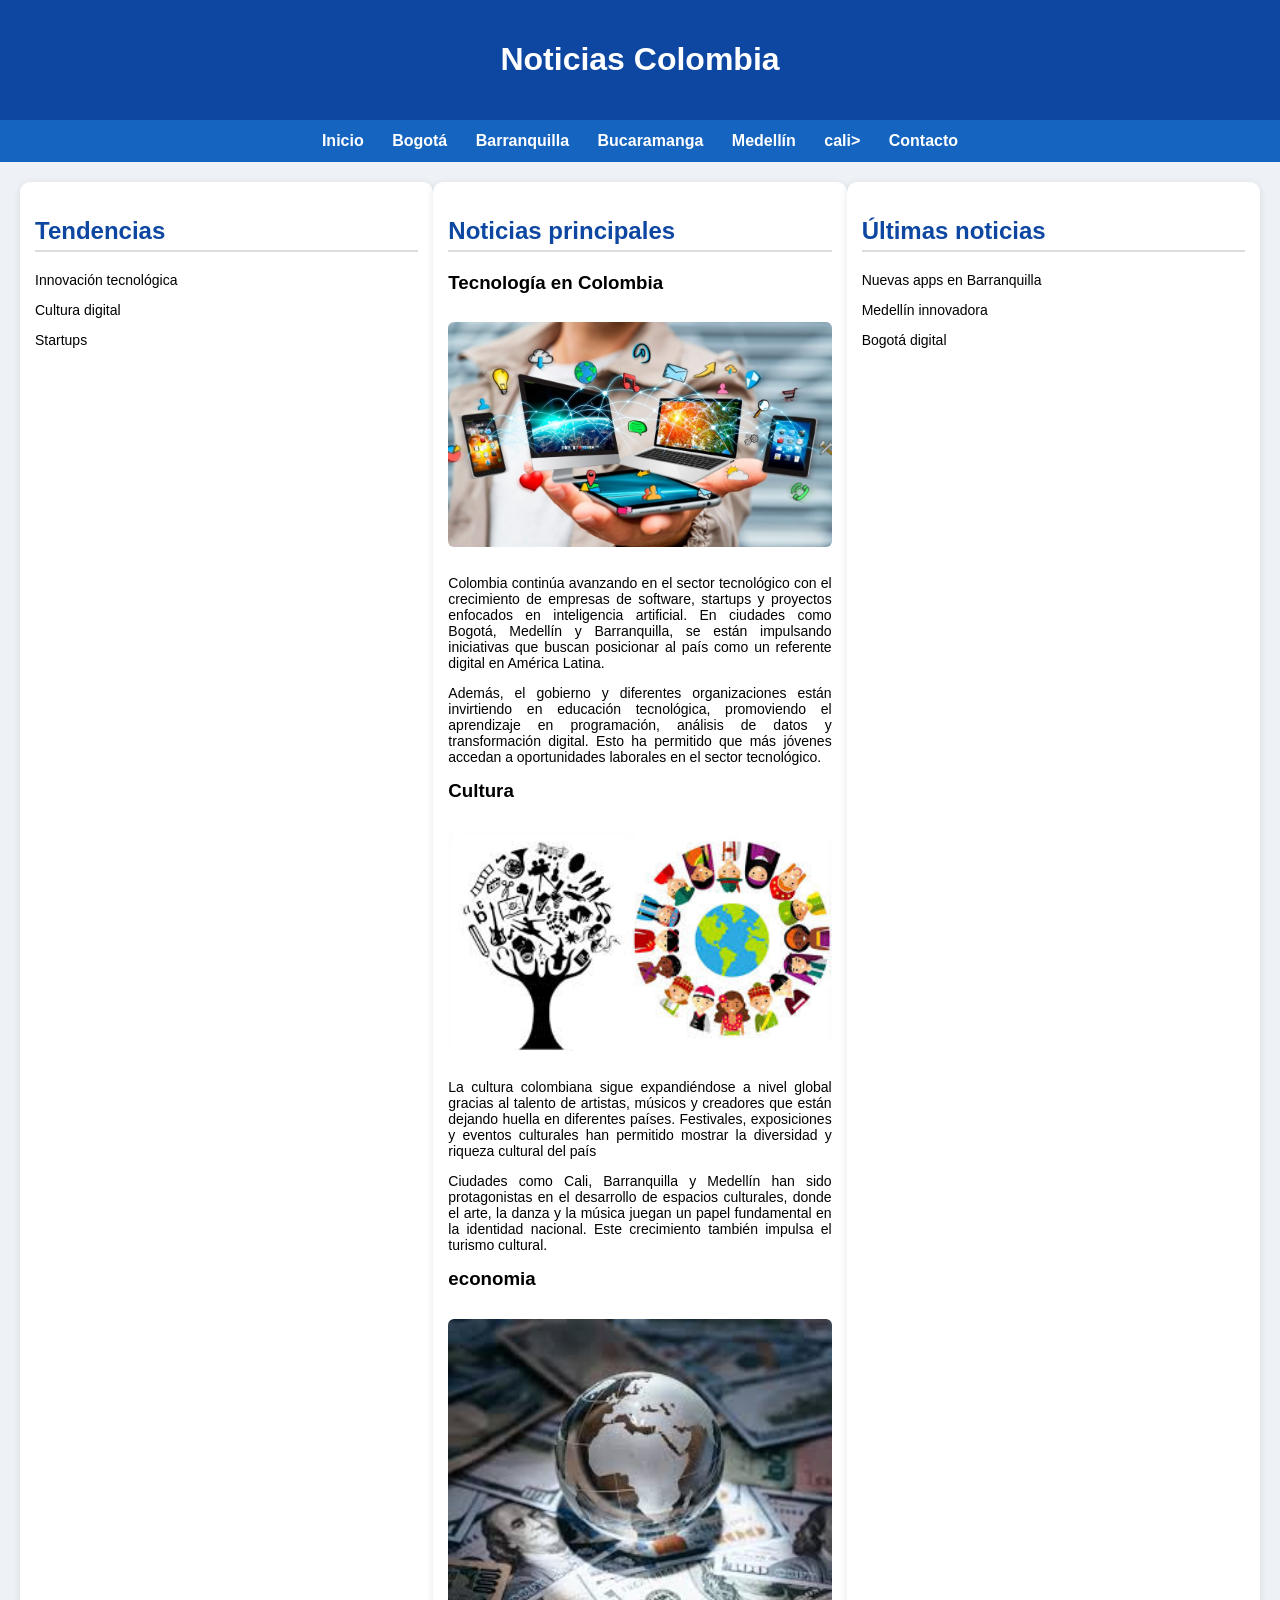
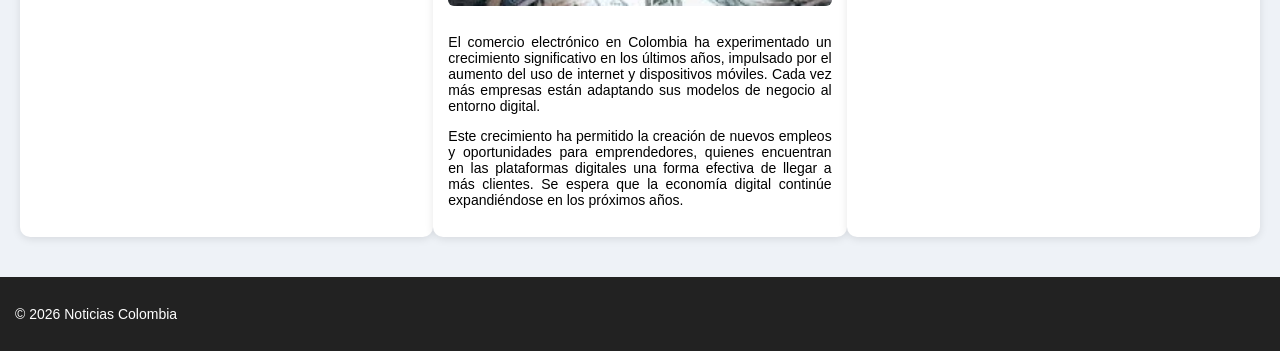
<file: index.html>
<!DOCTYPE html>
<html lang="es">
<head>
    <meta charset="UTF-8">
    <title>Noticias Colombia</title>
    <link rel="stylesheet" href="CSS/styles.css">
</head>
<body>

<header>
    <h1>Noticias Colombia</h1>
</header>

<nav>
    <a href="index.html">Inicio</a>
    <a href="bogota.html">Bogotá</a>
    <a href="barranquilla.html">Barranquilla</a>
    <a href="bucaramanga.html">Bucaramanga</a>
    <a href="medellin.html">Medellín</a>
    <a href="cali.html">cali>
    <a href="contactos.html">Contacto</a>
</nav>

<section class="contenedor">

    <!-- Columna izquierda -->
    <div class="columna">
        <h2>Tendencias</h2>
        <p>Innovación tecnológica</p>
        <p>Cultura digital</p>
        <p>Startups</p>
    </div>

    <!-- Columna centro -->
    <div class="columna">
        <h2>Noticias principales</h2>

        <h3>Tecnología en Colombia</h3>
        <img src="IMG/tecologia.jpg" alt="">
        <p>Colombia continúa avanzando en el sector tecnológico con el crecimiento de empresas 
       de software, startups y proyectos enfocados en inteligencia artificial. En ciudades 
       como Bogotá, Medellín y Barranquilla, se están impulsando iniciativas que buscan 
       posicionar al país como un referente digital en América Latina.</p>

       <p>Además, el gobierno y diferentes organizaciones están invirtiendo en educación 
           tecnológica, promoviendo el aprendizaje en programación, análisis de datos y 
          transformación digital. Esto ha permitido que más jóvenes accedan a oportunidades 
         laborales en el sector tecnológico.</p>
       

        <h3>Cultura</h3>
        <img src="IMG/cultura.jpg" alt="">
        <p>La cultura colombiana sigue expandiéndose a nivel global gracias al talento de artistas, 
          músicos y creadores que están dejando huella en diferentes países. Festivales, exposiciones 
          y eventos culturales han permitido mostrar la diversidad y riqueza cultural del país</p>

          <p>Ciudades como Cali, Barranquilla y Medellín han sido protagonistas en el desarrollo 
         de espacios culturales, donde el arte, la danza y la música juegan un papel fundamental 
          en la identidad nacional. Este crecimiento también impulsa el turismo cultural.</p>


          <h3>economia</h3>
        <img src="IMG/economia.jpg" alt="">
        <p>El comercio electrónico en Colombia ha experimentado un crecimiento significativo 
         en los últimos años, impulsado por el aumento del uso de internet y dispositivos móviles. 
           Cada vez más empresas están adaptando sus modelos de negocio al entorno digital.</p>

          <p>Este crecimiento ha permitido la creación de nuevos empleos y oportunidades para 
            emprendedores, quienes encuentran en las plataformas digitales una forma efectiva 
            de llegar a más clientes. Se espera que la economía digital continúe expandiéndose 
            en los próximos años.</p>

     </div>

    <!-- Columna derecha -->
    <div class="columna">
        <h2>Últimas noticias</h2>
        <p>Nuevas apps en Barranquilla</p>
        <p>Medellín innovadora</p>
        <p>Bogotá digital</p>
    </div>

</section>

<footer>
    <p>© 2026 Noticias Colombia</p>
</footer>

</body>
</html>
</file>
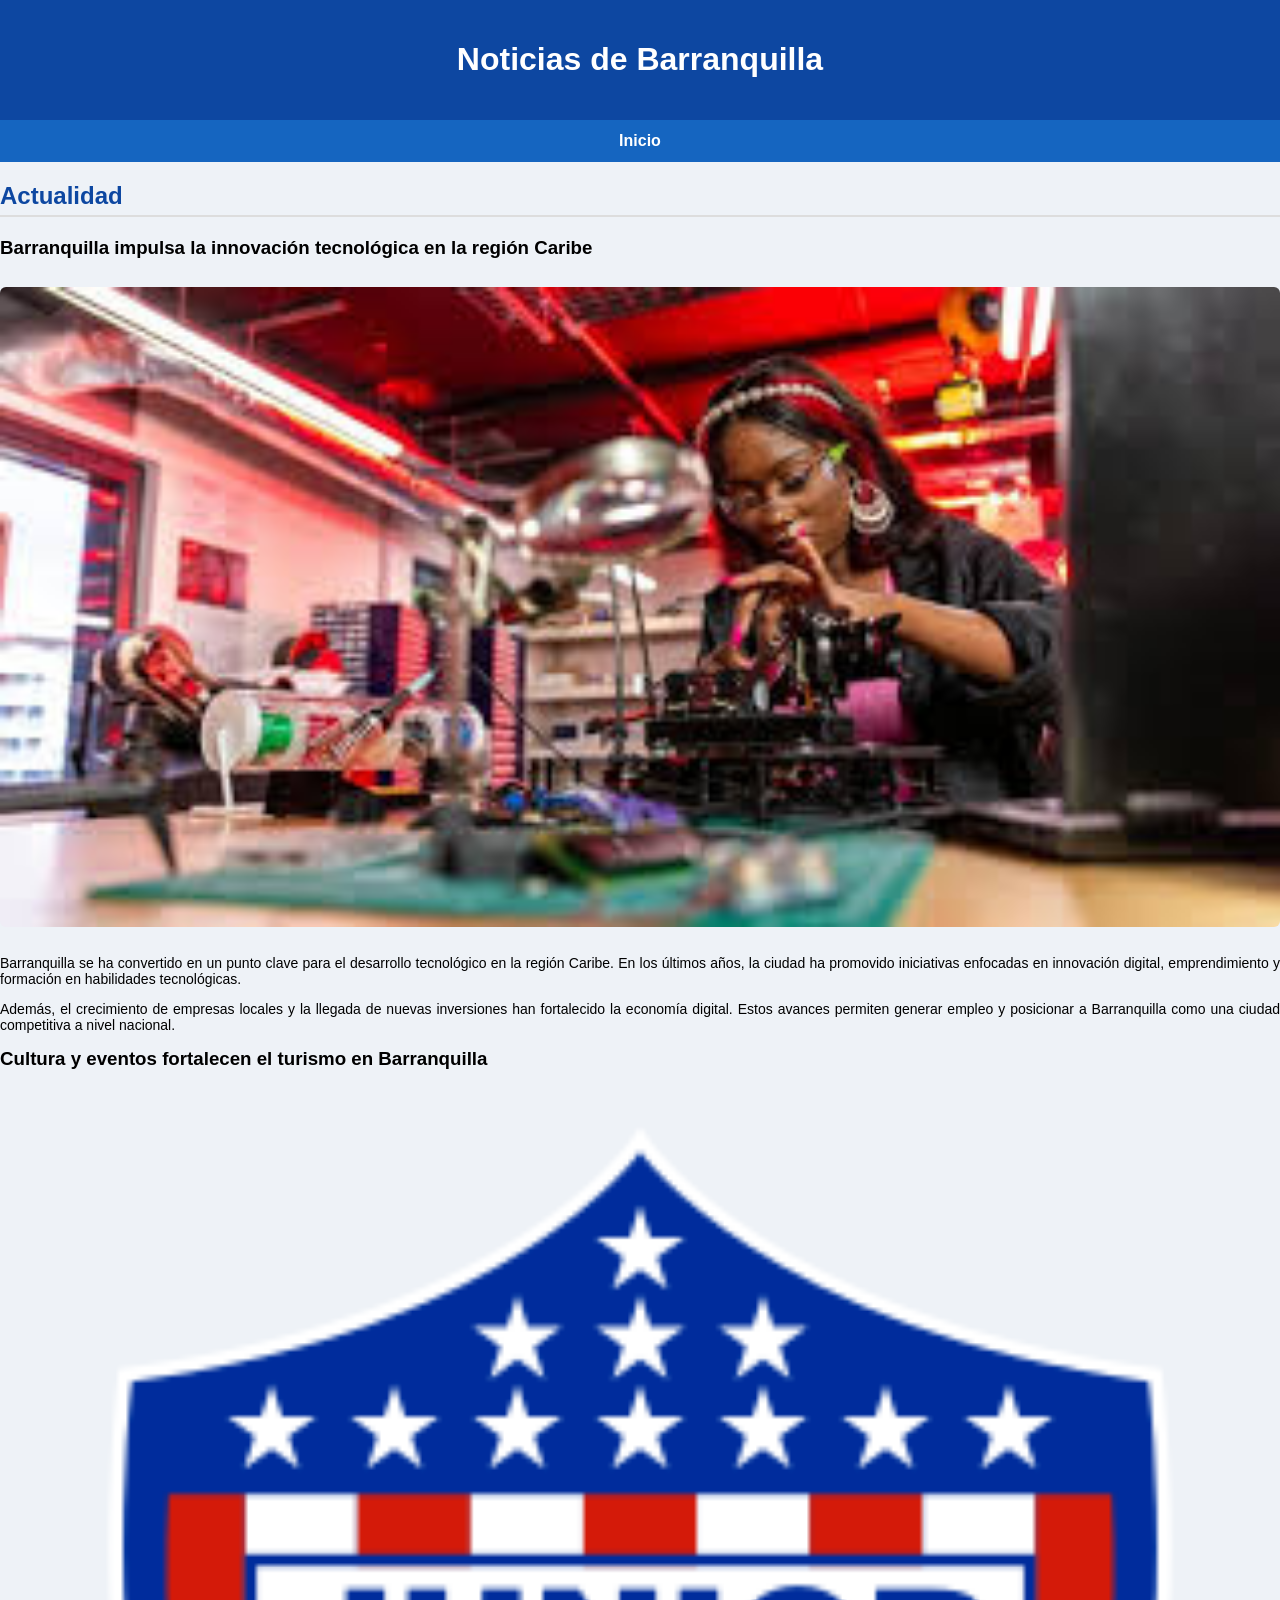
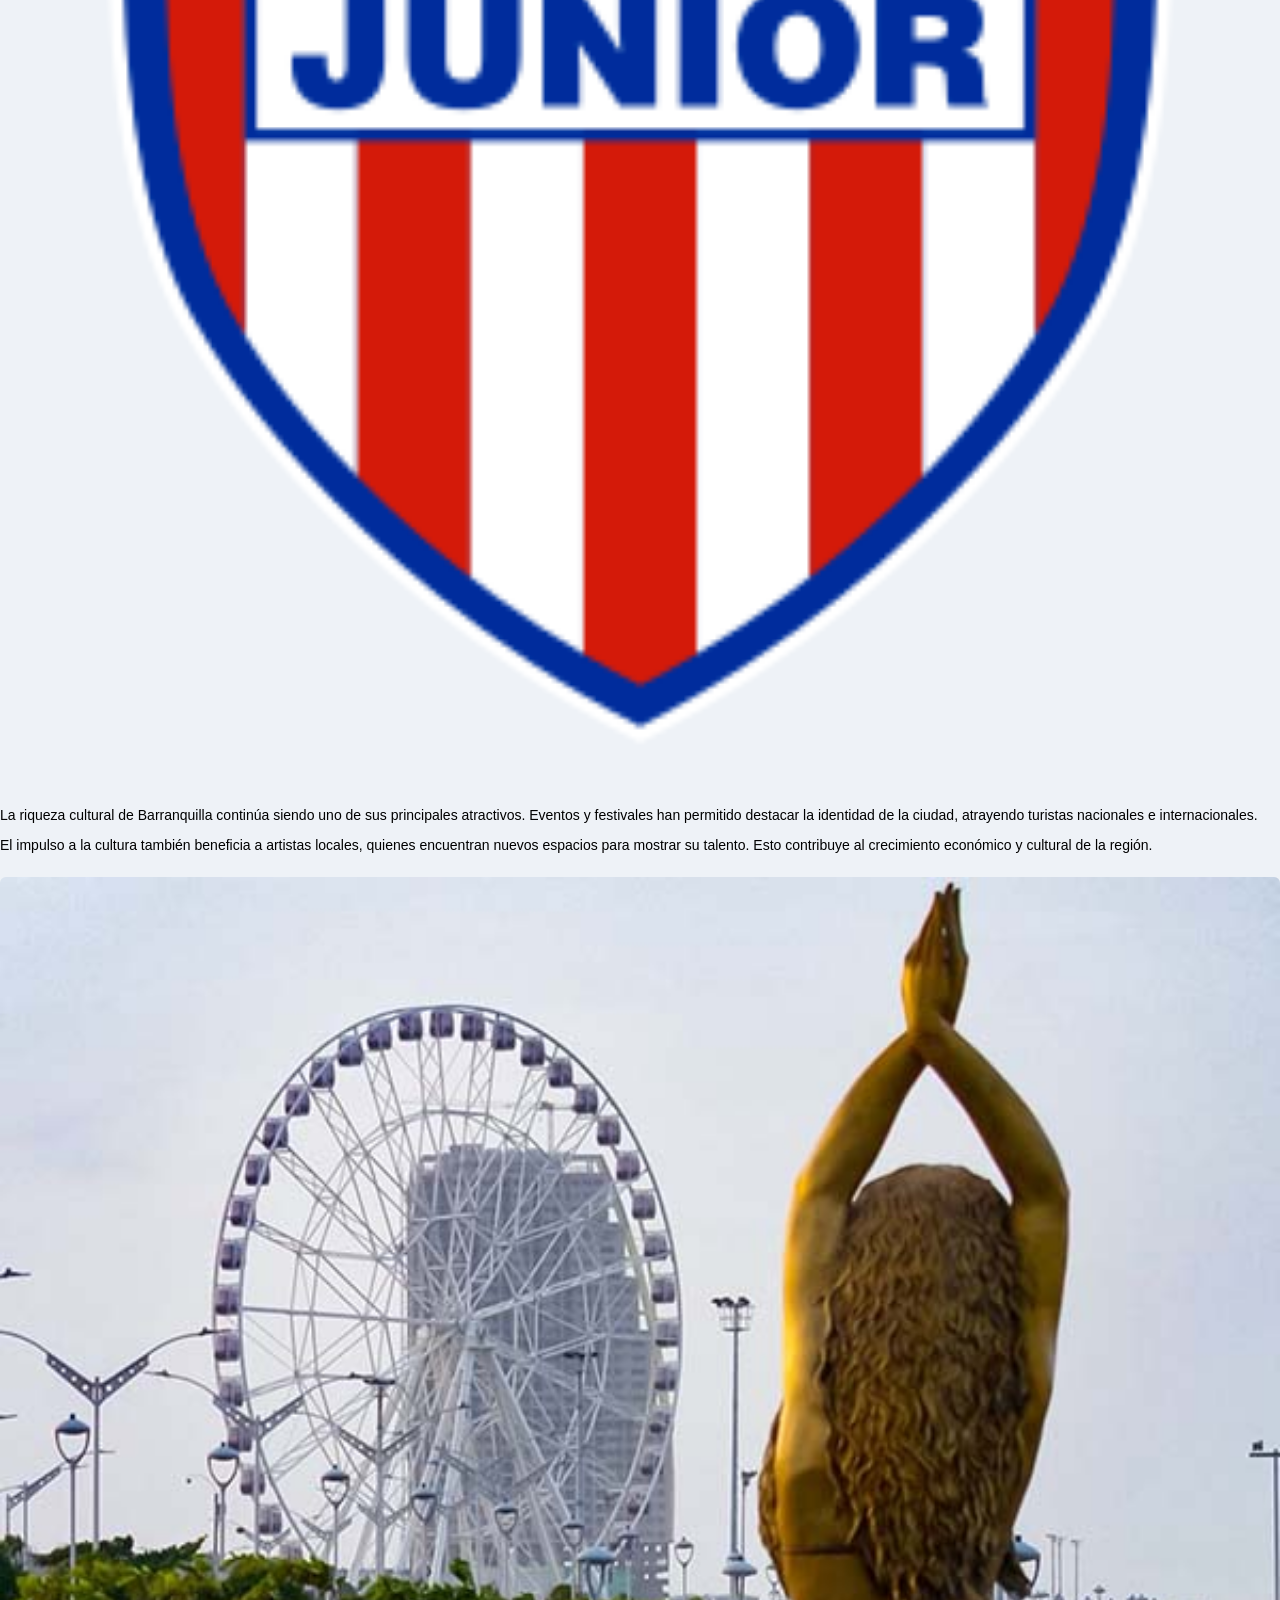
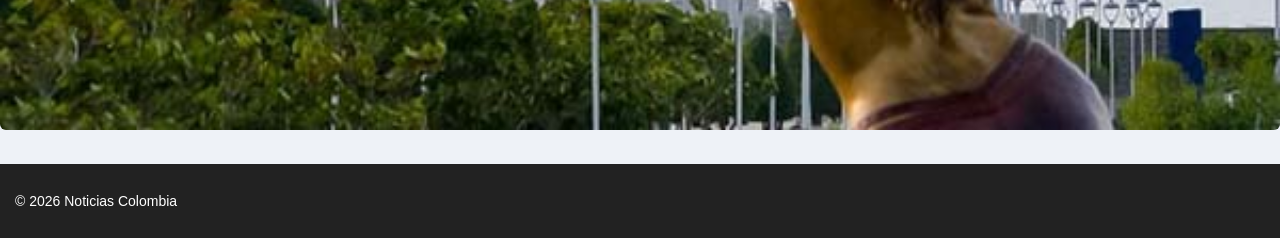
<file: barranquilla.html>
<!DOCTYPE html>
<html lang="es">
<head>
    <meta charset="UTF-8">
    <title>Barranquilla</title>
    <link rel="stylesheet" href="CSS/styles.css">
</head>
<body>

<header>
    <h1>Noticias de Barranquilla</h1>
</header>

<nav>
    <a href="index.html">Inicio</a>
</nav>

<section>
    <h2>Actualidad</h2>

     <h3>Barranquilla impulsa la innovación tecnológica en la región Caribe</h3>
     <img src="IMG/barranquilla.jpg" alt="">
     <p>Barranquilla se ha convertido en un punto clave para el desarrollo tecnológico en la región Caribe. 
     En los últimos años, la ciudad ha promovido iniciativas enfocadas en innovación digital, 
   emprendimiento y formación en habilidades tecnológicas.</p>

    <p> Además, el crecimiento de empresas locales y la llegada de nuevas inversiones han fortalecido 
     la economía digital. Estos avances permiten generar empleo y posicionar a Barranquilla como una 
   ciudad competitiva a nivel nacional.</p>

     <h3>Cultura y eventos fortalecen el turismo en Barranquilla</h3>
     <img src="IMG/ESCUDO_JUNIOR.svg.png" alt="">
     <p>La riqueza cultural de Barranquilla continúa siendo uno de sus principales atractivos. 
    Eventos y festivales han permitido destacar la identidad de la ciudad, atrayendo turistas 
    nacionales e internacionales.</p>

     <p>El impulso a la cultura también beneficia a artistas locales, quienes encuentran nuevos 
     espacios para mostrar su talento. Esto contribuye al crecimiento económico y cultural 
     de la región.</p>
      <img src="IMG/rueda.jpg" alt="">

</section>

<footer>
    <p>© 2026 Noticias Colombia</p>
</footer>

</body>
</html>
</file>
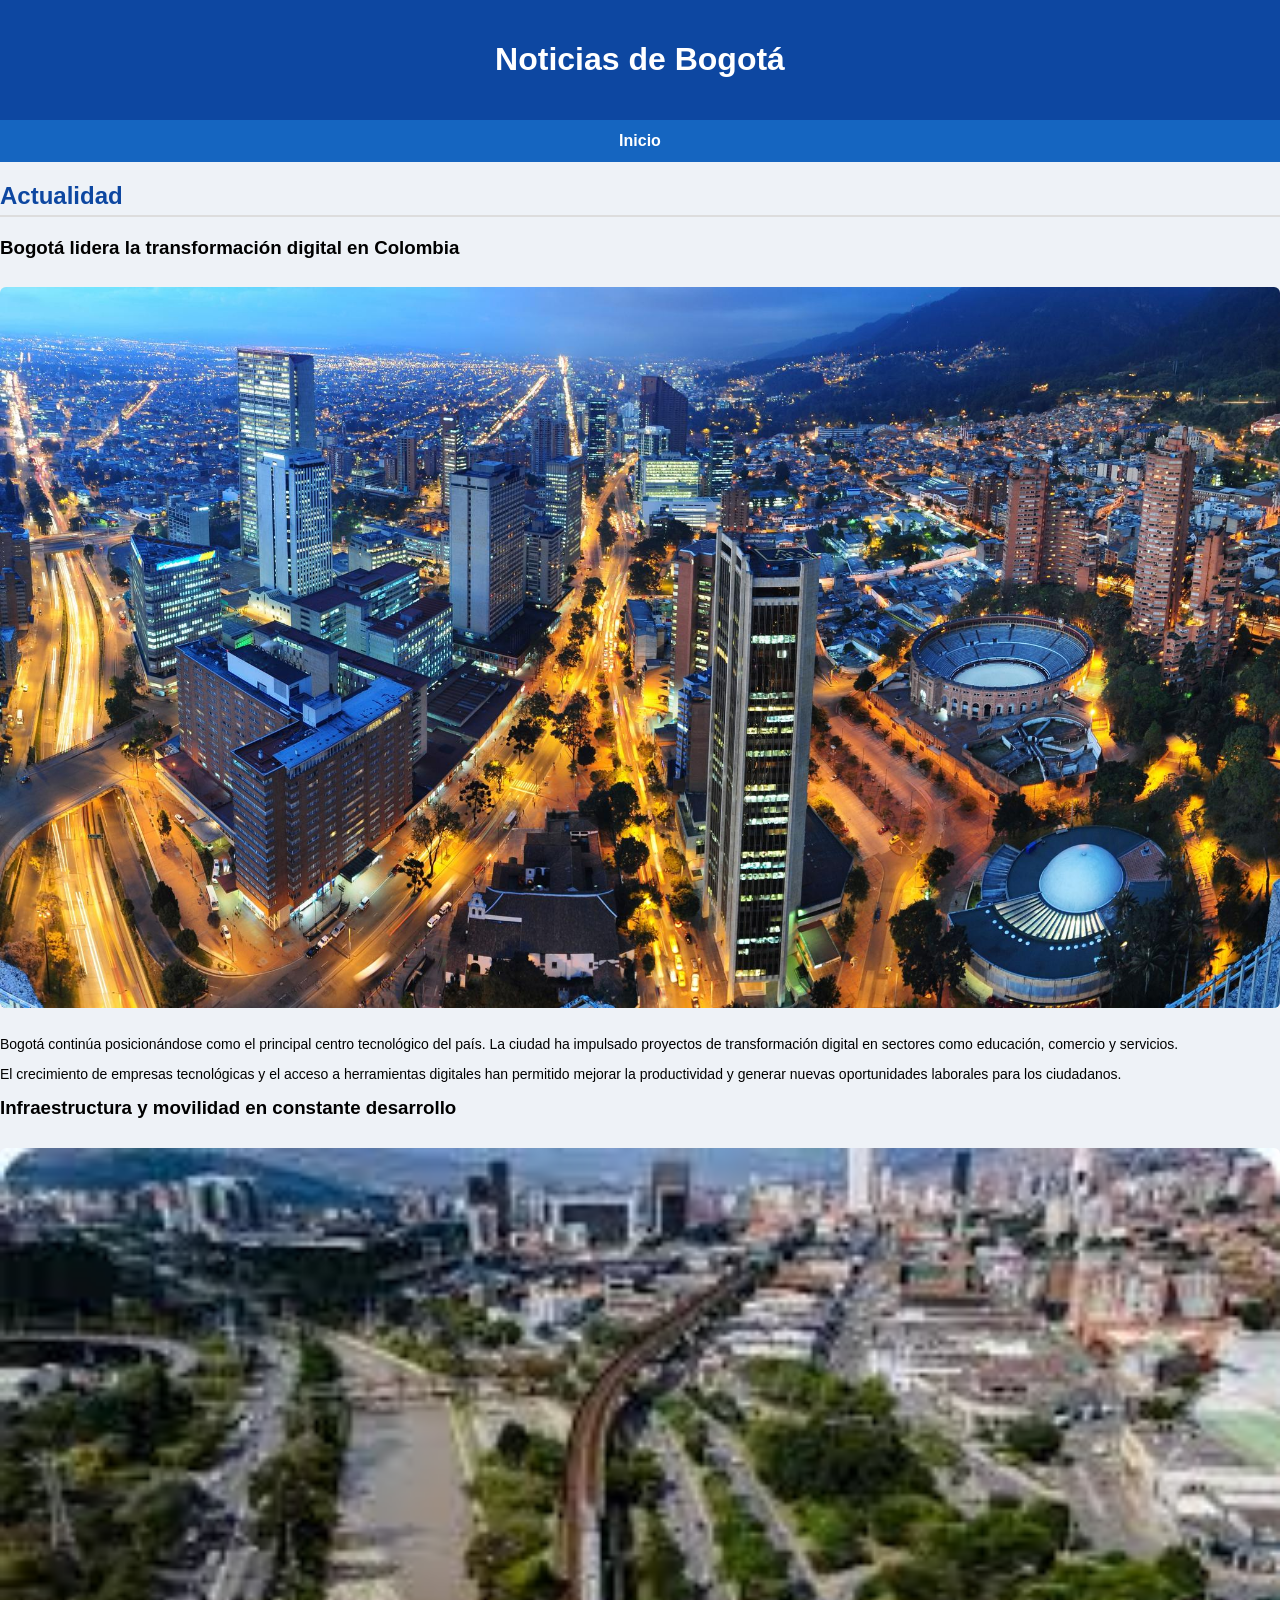
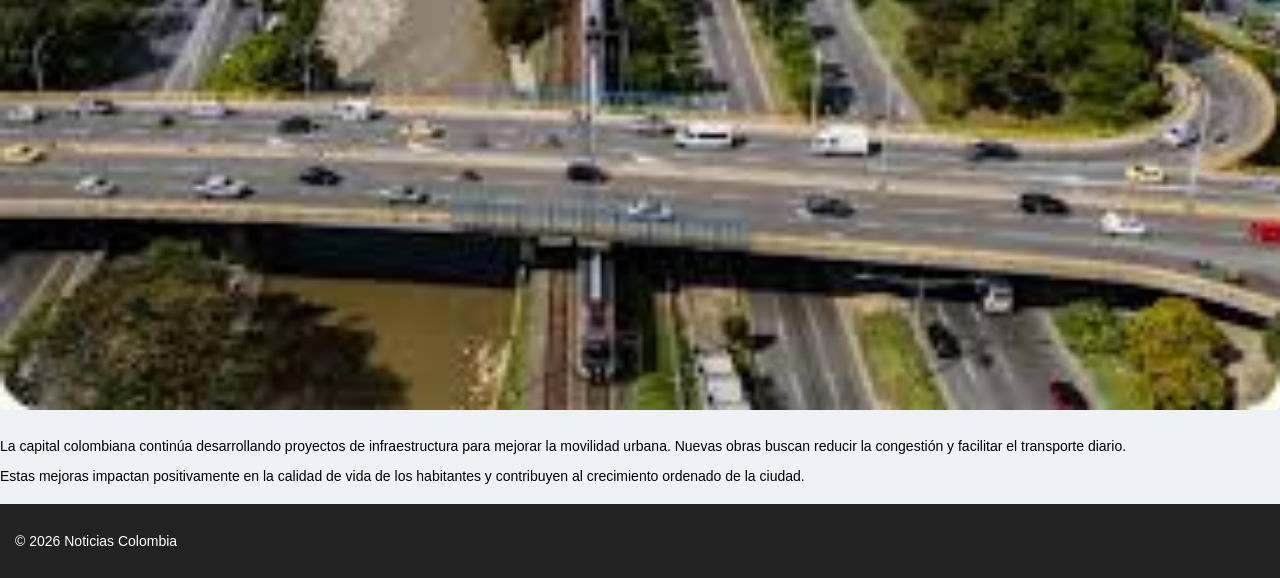
<file: bogota.html>
<!DOCTYPE html>
<html lang="es">
<head>
    <meta charset="UTF-8">
    <title>Bogotá</title>
    <link rel="stylesheet" href="CSS/styles.css">
</head>
<body>

<header>
    <h1>Noticias de Bogotá</h1>
</header>

<nav>
    <a href="index.html">Inicio</a>
</nav>

<section>
    <h2>Actualidad</h2>

    <h3>Bogotá lidera la transformación digital en Colombia</h3>
     <img src="IMG/bogota.jpg" alt="">
      <p>Bogotá continúa posicionándose como el principal centro tecnológico del país. La ciudad ha 
      impulsado proyectos de transformación digital en sectores como educación, comercio y servicios.</p>

      <p>El crecimiento de empresas tecnológicas y el acceso a herramientas digitales han permitido 
      mejorar la productividad y generar nuevas oportunidades laborales para los ciudadanos.</p>

    <h3>Infraestructura y movilidad en constante desarrollo</h3>
     <img src="IMG/movilidadenbogota.jpg" alt="">
     <p>La capital colombiana continúa desarrollando proyectos de infraestructura para mejorar la 
       movilidad urbana. Nuevas obras buscan reducir la congestión y facilitar el transporte diario.</p>

     <p>Estas mejoras impactan positivamente en la calidad de vida de los habitantes y contribuyen 
      al crecimiento ordenado de la ciudad.</p>

</section>

<footer>
    <p>© 2026 Noticias Colombia</p>
</footer>

</body>
</html>
</file>
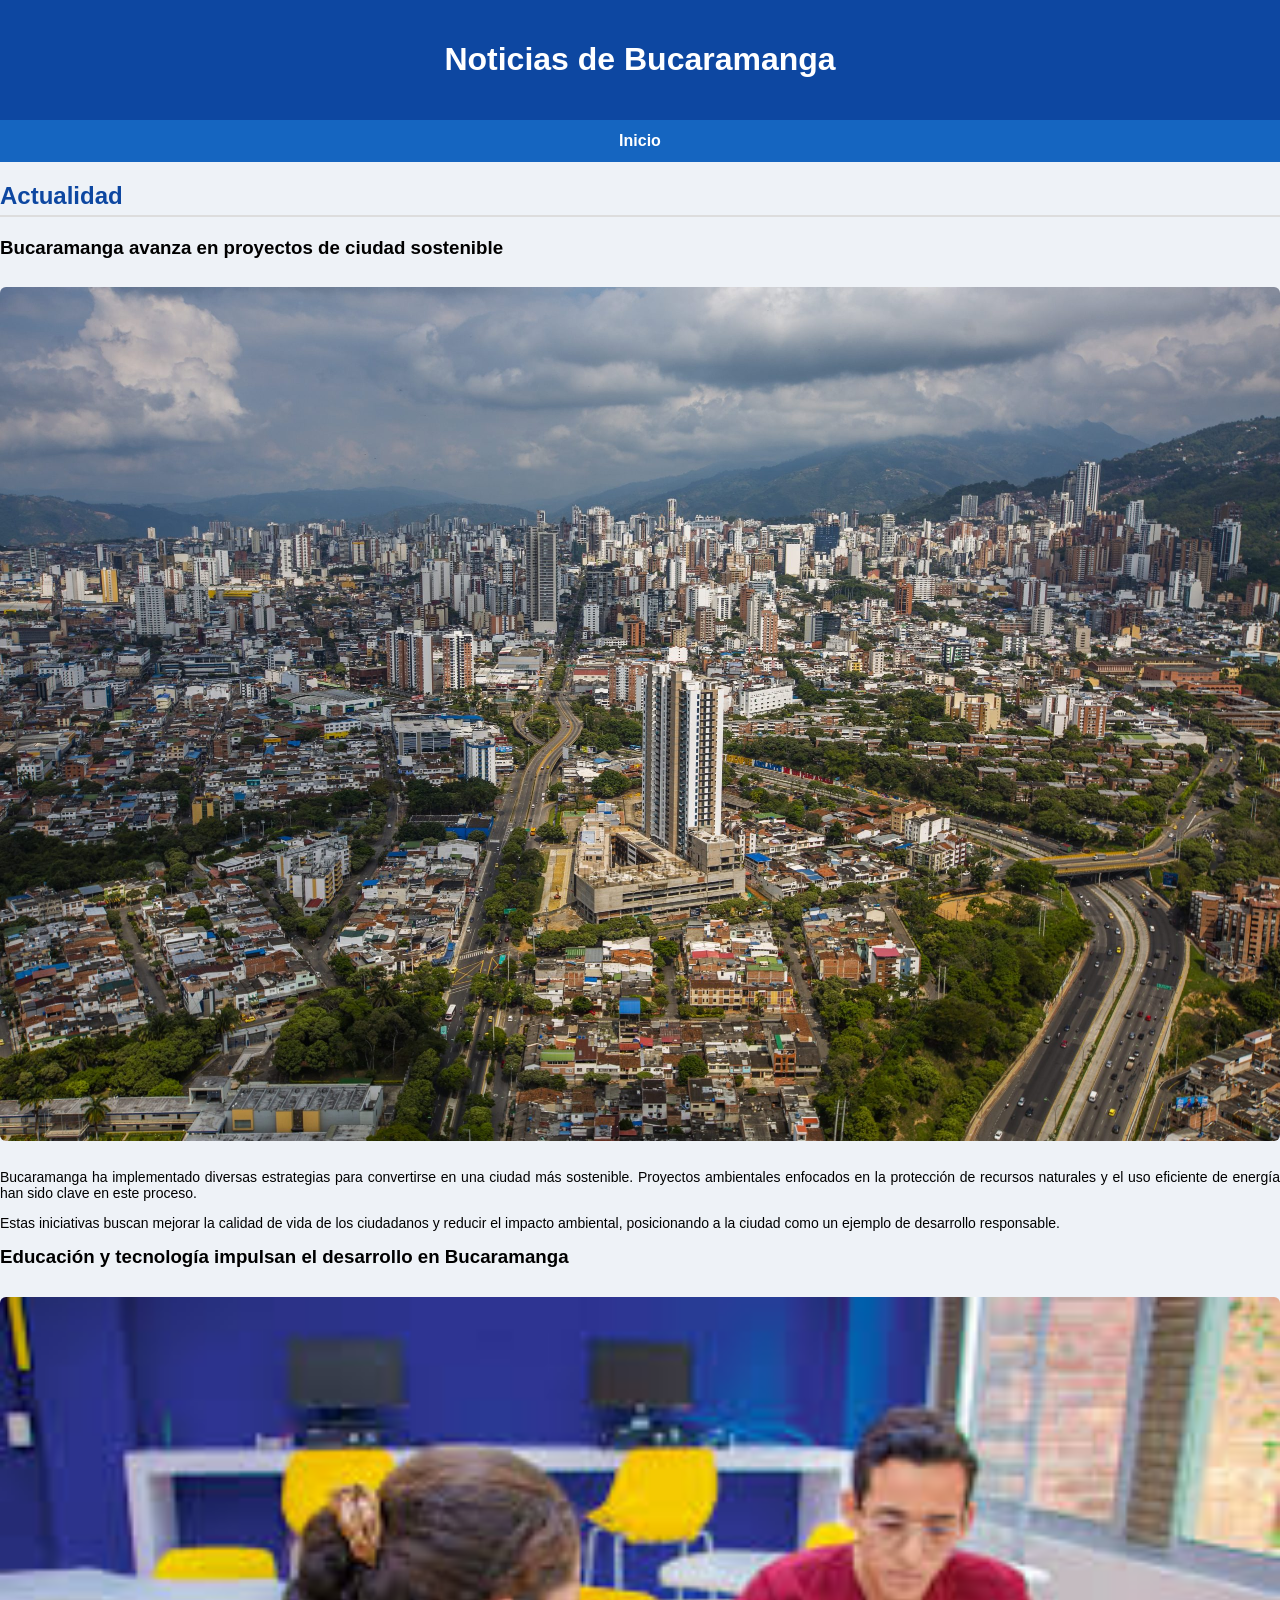
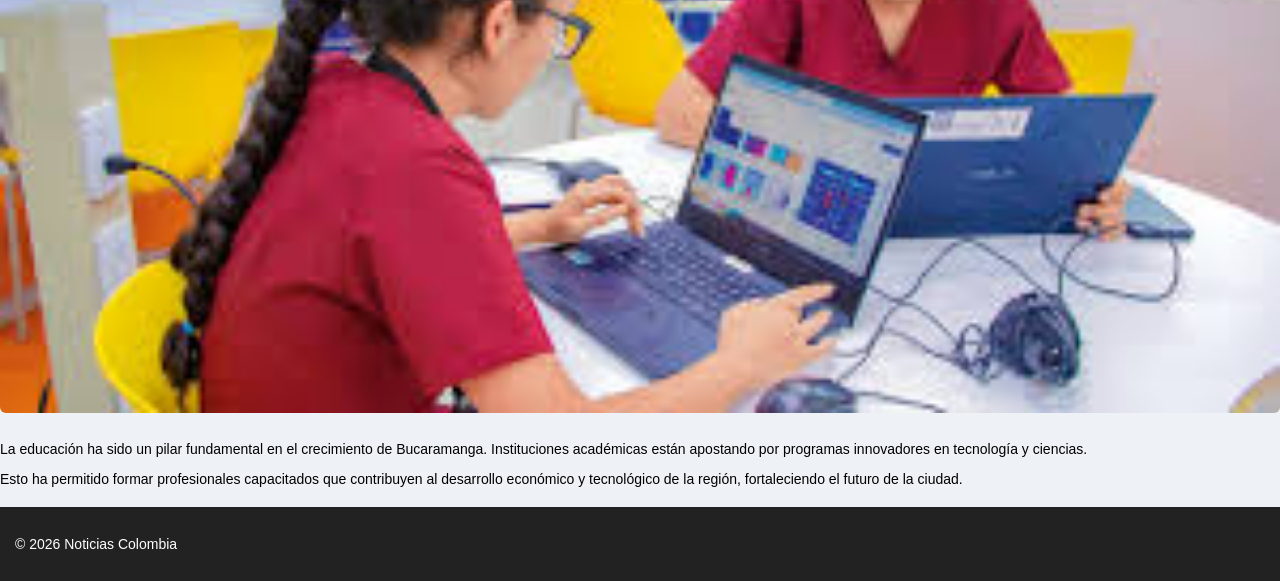
<file: bucaramanga.html>
<!DOCTYPE html>
<html lang="es">
<head>
    <meta charset="UTF-8">
    <title>Bucaramanga</title>
    <link rel="stylesheet" href="CSS/styles.css">
</head>
<body>

<header>
    <h1>Noticias de Bucaramanga</h1>
</header>

<nav>
    <a href="index.html">Inicio</a>
</nav>

<section>
    <h2>Actualidad</h2>

    <h3>Bucaramanga avanza en proyectos de ciudad sostenible</h3>
      <img src="IMG/bucaramanga.jpg" alt="">
      <p>Bucaramanga ha implementado diversas estrategias para convertirse en una ciudad más sostenible. 
      Proyectos ambientales enfocados en la protección de recursos naturales y el uso eficiente de 
      energía han sido clave en este proceso.</p>

     <p>Estas iniciativas buscan mejorar la calidad de vida de los ciudadanos y reducir el impacto 
     ambiental, posicionando a la ciudad como un ejemplo de desarrollo responsable.</p>

    <h3>Educación y tecnología impulsan el desarrollo en Bucaramanga</h3>
     <img src="IMG/educacion-bucaramanga.jpg" alt="">
     <p>La educación ha sido un pilar fundamental en el crecimiento de Bucaramanga. Instituciones 
     académicas están apostando por programas innovadores en tecnología y ciencias.</p>

     <p>Esto ha permitido formar profesionales capacitados que contribuyen al desarrollo económico 
     y tecnológico de la región, fortaleciendo el futuro de la ciudad.</p>


</section>

<footer>
    <p>© 2026 Noticias Colombia</p>
</footer>

</body>
</html>
</file>
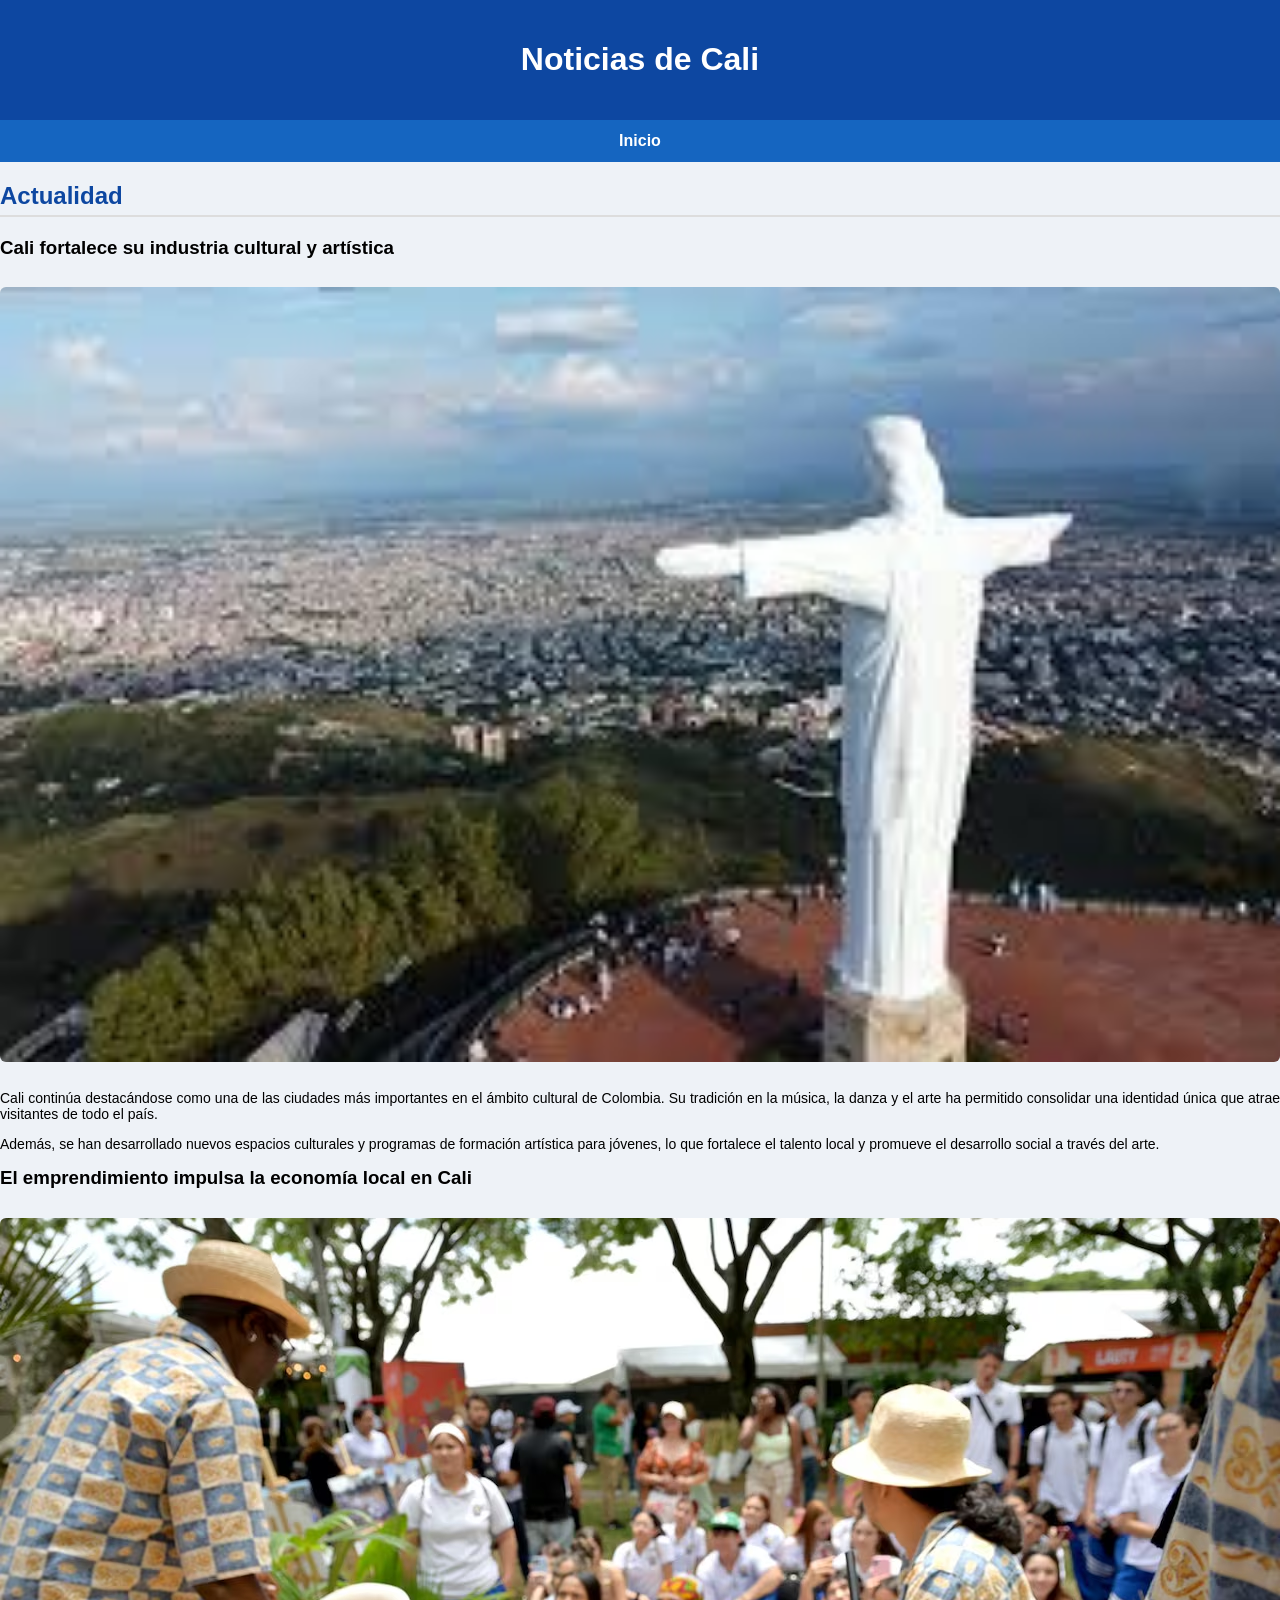
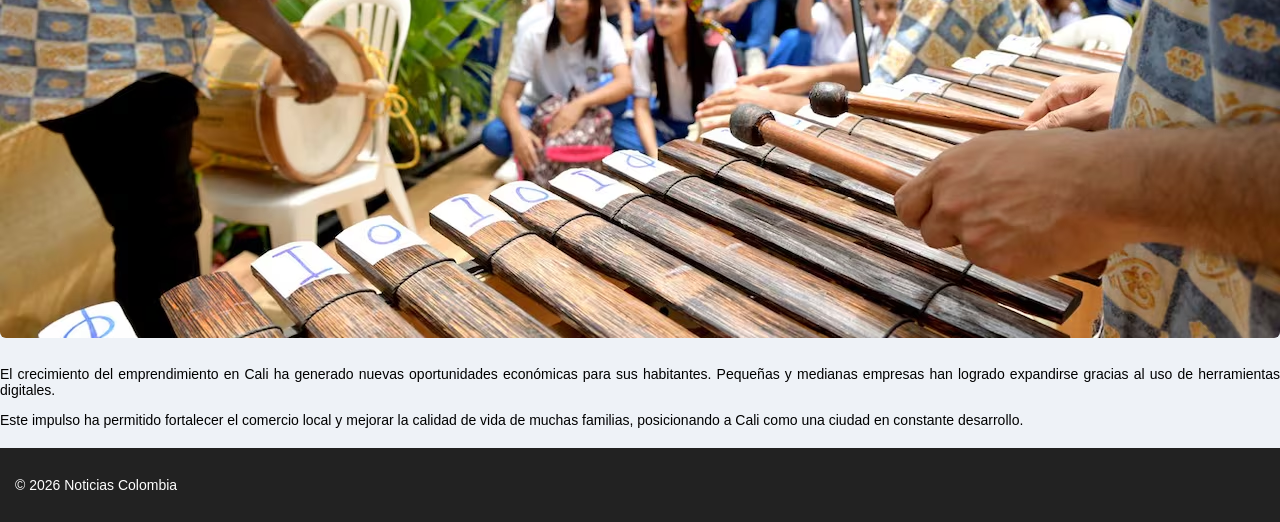
<file: cali.html>
<!DOCTYPE html>
<html lang="es">
<head>
    <meta charset="UTF-8">
    <title>Cali</title>
    <link rel="stylesheet" href="CSS/styles.css">
</head>
<body>

<header>
    <h1>Noticias de Cali</h1>
</header>

<nav>
    <a href="index.html">Inicio</a>
</nav>

<section>
    <h2>Actualidad</h2>

    
    <h3>Cali fortalece su industria cultural y artística</h3>
     <img src="IMG/cali.jpg" alt="">
       <p>Cali continúa destacándose como una de las ciudades más importantes en el ámbito cultural 
       de Colombia. Su tradición en la música, la danza y el arte ha permitido consolidar una 
      identidad única que atrae visitantes de todo el país. </p>

    <p> Además, se han desarrollado nuevos espacios culturales y programas de formación artística 
     para jóvenes, lo que fortalece el talento local y promueve el desarrollo social a través 
     del arte. </p>

    <h3>El emprendimiento impulsa la economía local en Cali</h3>
     <img src="IMG/industria cali.avif" alt="">
     <p>El crecimiento del emprendimiento en Cali ha generado nuevas oportunidades económicas para 
     sus habitantes. Pequeñas y medianas empresas han logrado expandirse gracias al uso de 
       herramientas digitales.</p>

     <p>Este impulso ha permitido fortalecer el comercio local y mejorar la calidad de vida de 
     muchas familias, posicionando a Cali como una ciudad en constante desarrollo.</p>


</section>

<footer>
    <p>© 2026 Noticias Colombia</p>
</footer>

</body>
</html>
</file>
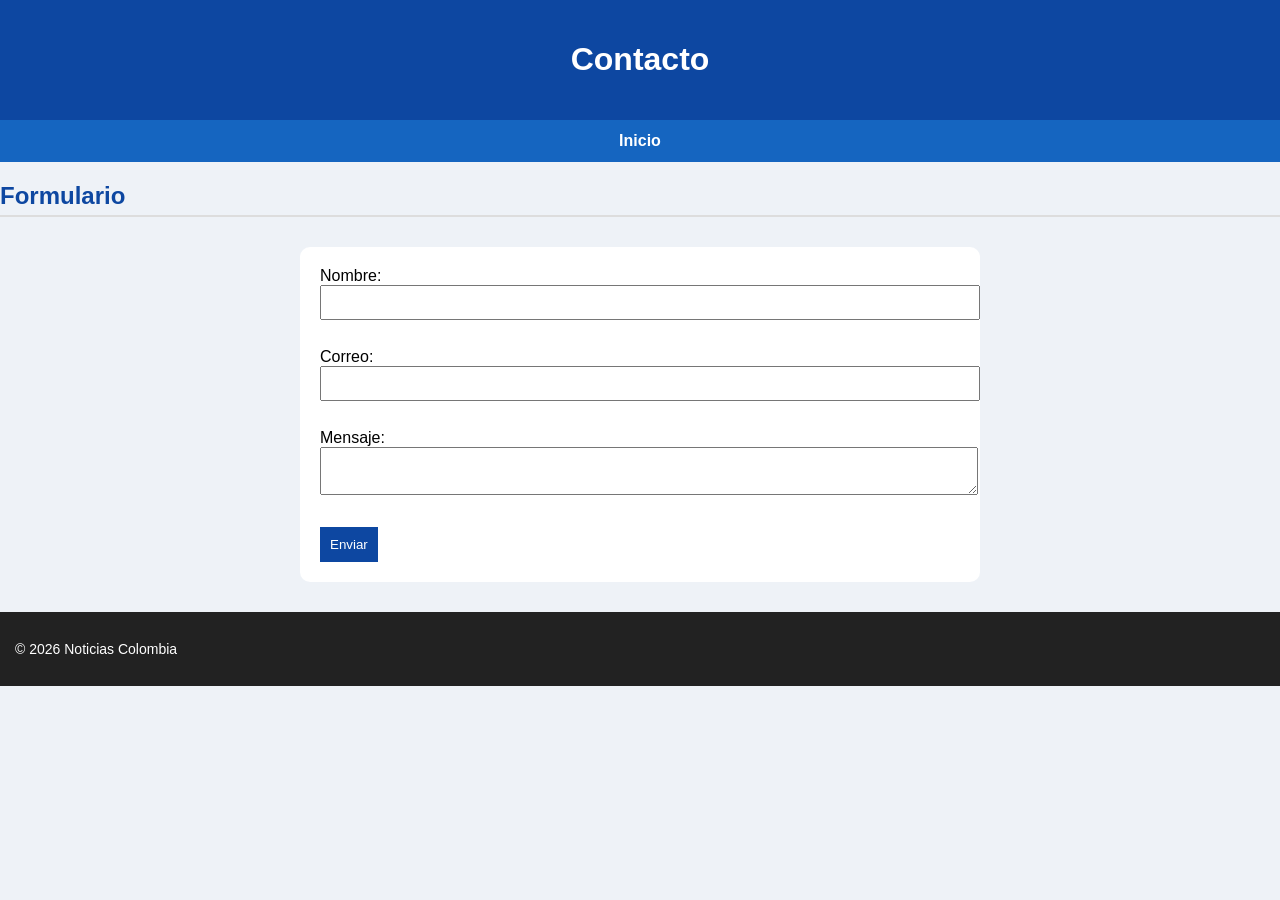
<file: contactos.html>
<!DOCTYPE html>
<html lang="es">
<head>
    <meta charset="UTF-8">
    <title>Contacto</title>
    <link rel="stylesheet" href="CSS/styles.css">
</head>
<body>

<header>
    <h1>Contacto</h1>
</header>

<nav>
    <a href="index.html">Inicio</a>
</nav>

<section>
    <h2>Formulario</h2>

    <form>
        <label>Nombre:</label><br>
        <input type="text"><br><br>

        <label>Correo:</label><br>
        <input type="email"><br><br>

        <label>Mensaje:</label><br>
        <textarea></textarea><br><br>

        <button type="submit">Enviar</button>
    </form>
</section>

<footer>
    <p>© 2026 Noticias Colombia</p>
</footer>

</body>
</html>
</file>
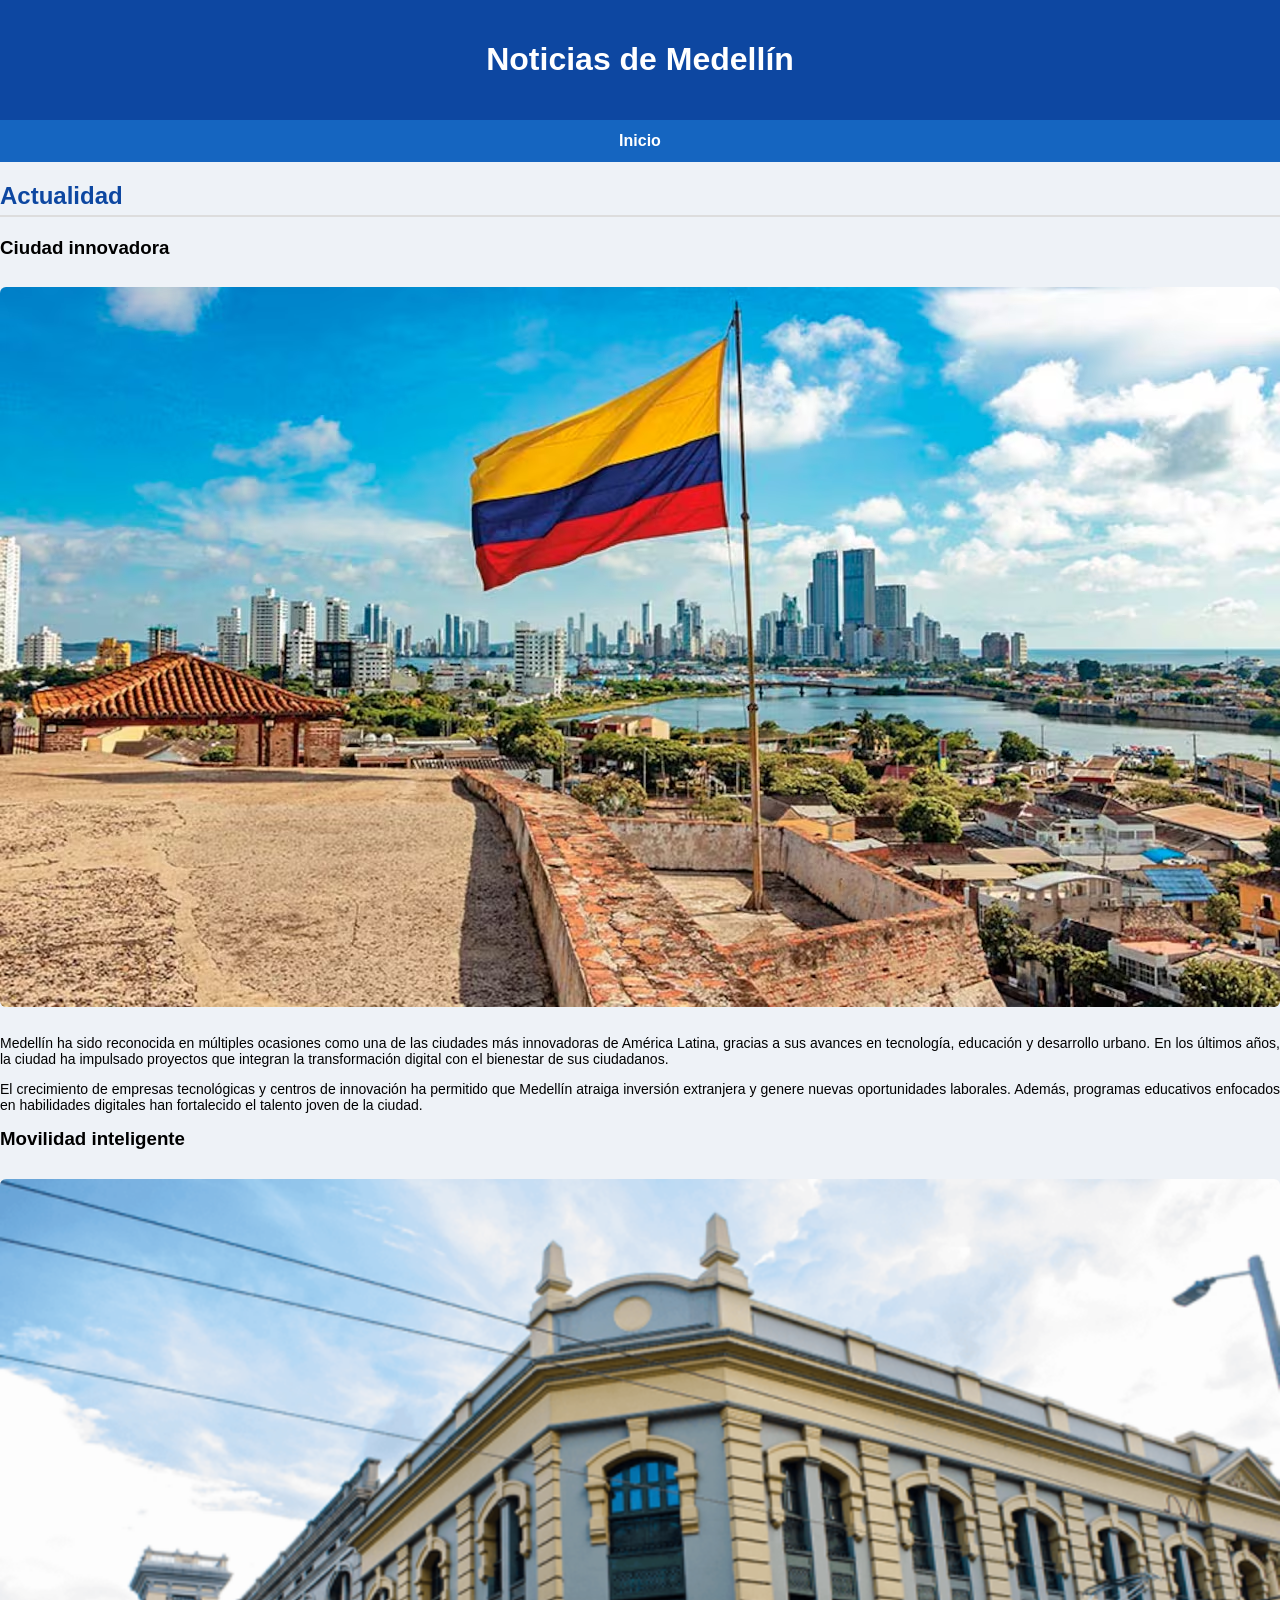
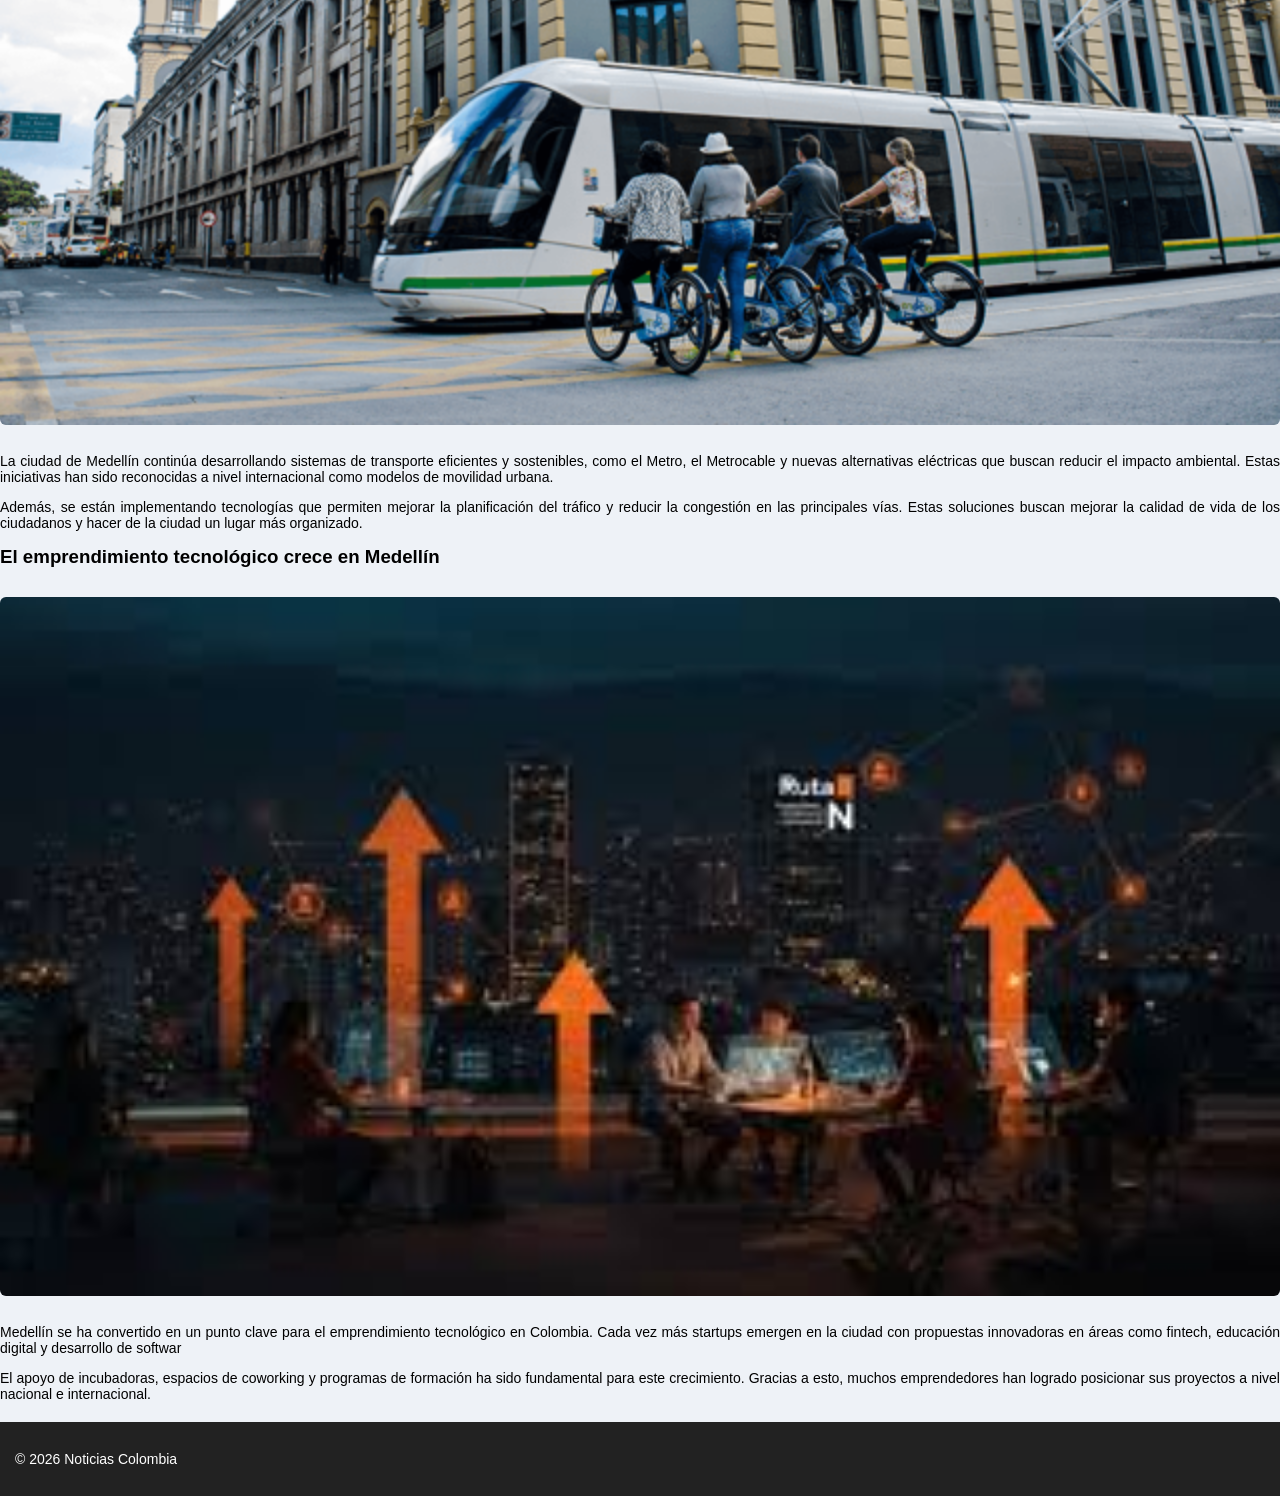
<file: medellin.html>
<!DOCTYPE html>
<html lang="es">
<head>
    <meta charset="UTF-8">
    <title>Medellín</title>
    <link rel="stylesheet" href="CSS/styles.css">
</head>
<body>

<header>
    <h1>Noticias de Medellín</h1>
</header>

<nav>
    <a href="index.html">Inicio</a>
</nav>

<section>
    <h2>Actualidad</h2>

    <h3>Ciudad innovadora</h3>
      <img src="IMG/colombia.avif" alt="">
    <p>Medellín ha sido reconocida en múltiples ocasiones como una de las ciudades más innovadoras 
      de América Latina, gracias a sus avances en tecnología, educación y desarrollo urbano. 
       En los últimos años, la ciudad ha impulsado proyectos que integran la transformación digital 
     con el bienestar de sus ciudadanos.</p>

    <p>El crecimiento de empresas tecnológicas y centros de innovación ha permitido que Medellín 
      atraiga inversión extranjera y genere nuevas oportunidades laborales. Además, programas 
      educativos enfocados en habilidades digitales han fortalecido el talento joven de la ciudad. </p>


    <h3>Movilidad inteligente</h3>
     <img src="IMG/movilidad-en-medellin.webp" alt="">
    <p>La ciudad de Medellín continúa desarrollando sistemas de transporte eficientes y sostenibles, 
     como el Metro, el Metrocable y nuevas alternativas eléctricas que buscan reducir el impacto 
      ambiental. Estas iniciativas han sido reconocidas a nivel internacional como modelos de 
      movilidad urbana.</p>

      <p> Además, se están implementando tecnologías que permiten mejorar la planificación del tráfico 
      y reducir la congestión en las principales vías. Estas soluciones buscan mejorar la calidad 
      de vida de los ciudadanos y hacer de la ciudad un lugar más organizado. </p>




    <h3>El emprendimiento tecnológico crece en Medellín</h3>
      <img src="IMG/emprendimeinto medellin.jpg" alt="">
     <p>
       Medellín se ha convertido en un punto clave para el emprendimiento tecnológico en Colombia. 
      Cada vez más startups emergen en la ciudad con propuestas innovadoras en áreas como fintech, 
        educación digital y desarrollo de softwar </p>

     <p>El apoyo de incubadoras, espacios de coworking y programas de formación ha sido fundamental 
     para este crecimiento. Gracias a esto, muchos emprendedores han logrado posicionar sus 
        proyectos a nivel nacional e internacional. </p>

</section>

<footer>
    <p>© 2026 Noticias Colombia</p>
</footer>

</body>
</html>
</file>
<file: CSS/styles.css>
body {
    font-family: Arial, sans-serif;
    margin: 0;
    background-color: #eef2f7;
}

/* HEADER */
header {
    background-color: #0d47a1;
    color: white;
    text-align: center;
    padding: 20px;
}

/* NAV */
nav {
    background-color: #1565c0;
    text-align: center;
    padding: 12px;
}

nav a {
    color: white;
    margin: 0 12px;
    text-decoration: none;
    font-weight: bold;
}

nav a:hover {
    text-decoration: underline;
}

/* CONTENEDOR 3 COLUMNAS */
.contenedor {
    display: flex;
    justify-content: space-between;
    padding: 20px;
}

/* COLUMNAS */
.columna {
    background-color: white;
    width: 32%;
    padding: 15px;
    border-radius: 10px;
    box-shadow: 0 2px 8px rgba(0,0,0,0.1);
}

/* TITULOS */
h2 {
    color: #0d47a1;
    border-bottom: 2px solid #ddd;
    padding-bottom: 5px;
}

h3 {
    margin-top: 15px;
}

/* IMÁGENES */
img {
    width: 100%;
    border-radius: 6px;
    margin: 10px 0;
}

/* TEXTO */
p {
    text-align: justify;
    font-size: 14px;
}

/* FORMULARIO */
form {
    background: white;
    width: 50%;
    margin: 30px auto;
    padding: 20px;
    border-radius: 10px;
}

input, textarea {
    width: 100%;
    padding: 8px;
    margin-bottom: 10px;
}

/* BOTÓN */
button {
    background-color: #0d47a1;
    color: white;
    border: none;
    padding: 10px;
    cursor: pointer;
}

button:hover {
    background-color: #1565c0;
}

/* FOOTER */
footer {
    background-color: #222;
    color: white;
    text-align: center;
    padding: 15px;
    margin-top: 20px;
}
</file>
